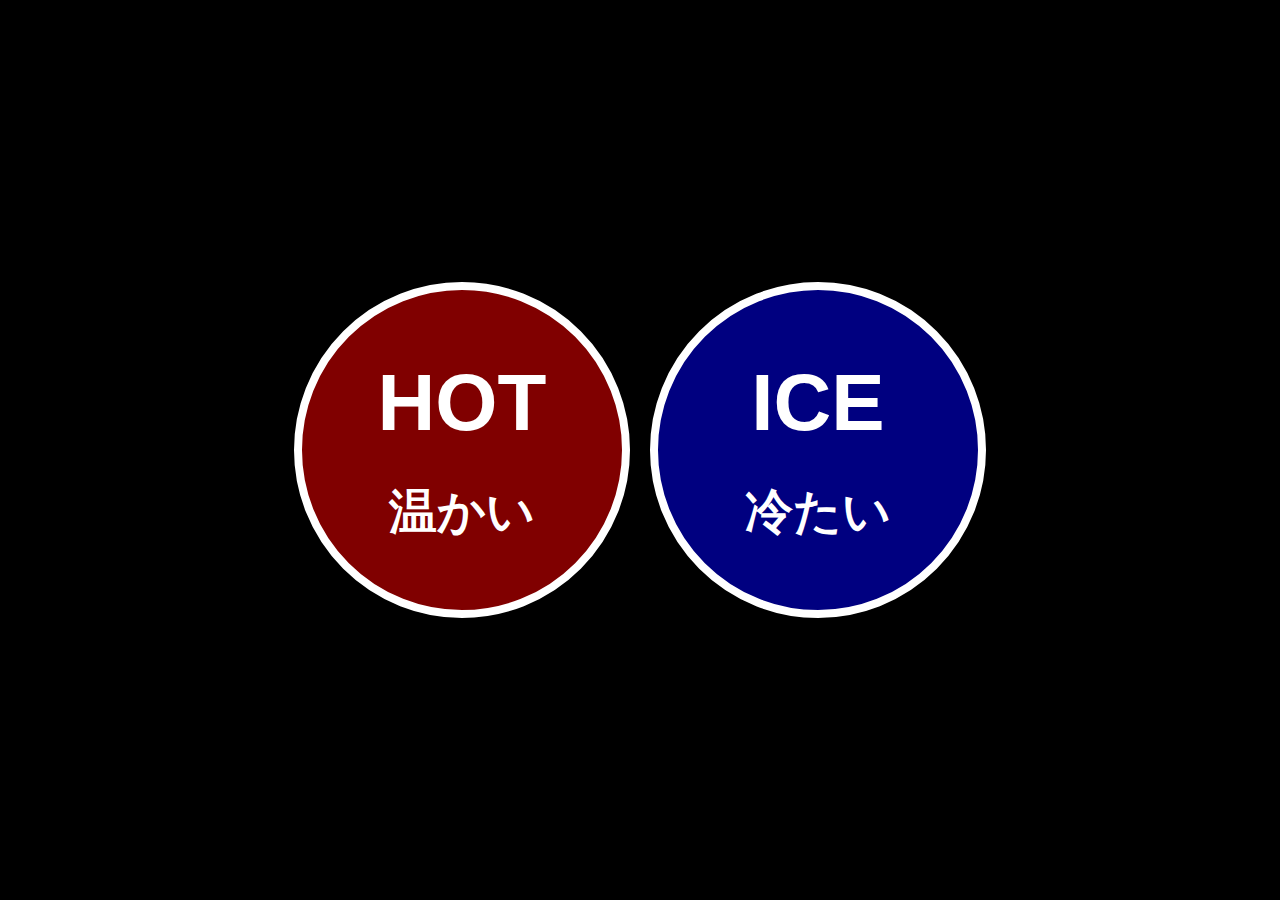
<file: index.html>
<!DOCTYPE html>
<html lang="ja">
<head>
  <meta charset="UTF-8">
  <meta name="viewport" content="width=device-width, initial-scale=1.0">
  <title>HOT / ICE 選択</title>
  <link rel="stylesheet" href="style.css">
</head>
<body>
  <div class="container">    <div class="circle hot" onclick="glowAndGo(this, '2.html')" style="cursor:pointer;">
      <span class="en">HOT</span><br>
      <span class="jp">温かい</span>
    </div>
    <div class="circle ice" onclick="glowAndGo(this, '../3.html')" style="cursor:pointer;">
      <span class="en">ICE</span><br>
      <span class="jp">冷たい</span>
    </div>
  </div>  <script>
    function glowAndGo(elem, url) {
      elem.classList.add('clicked');
      setTimeout(function() {
        location.href = url;
      }, 1200);
    }
  </script>
</body>
</html>
</file>
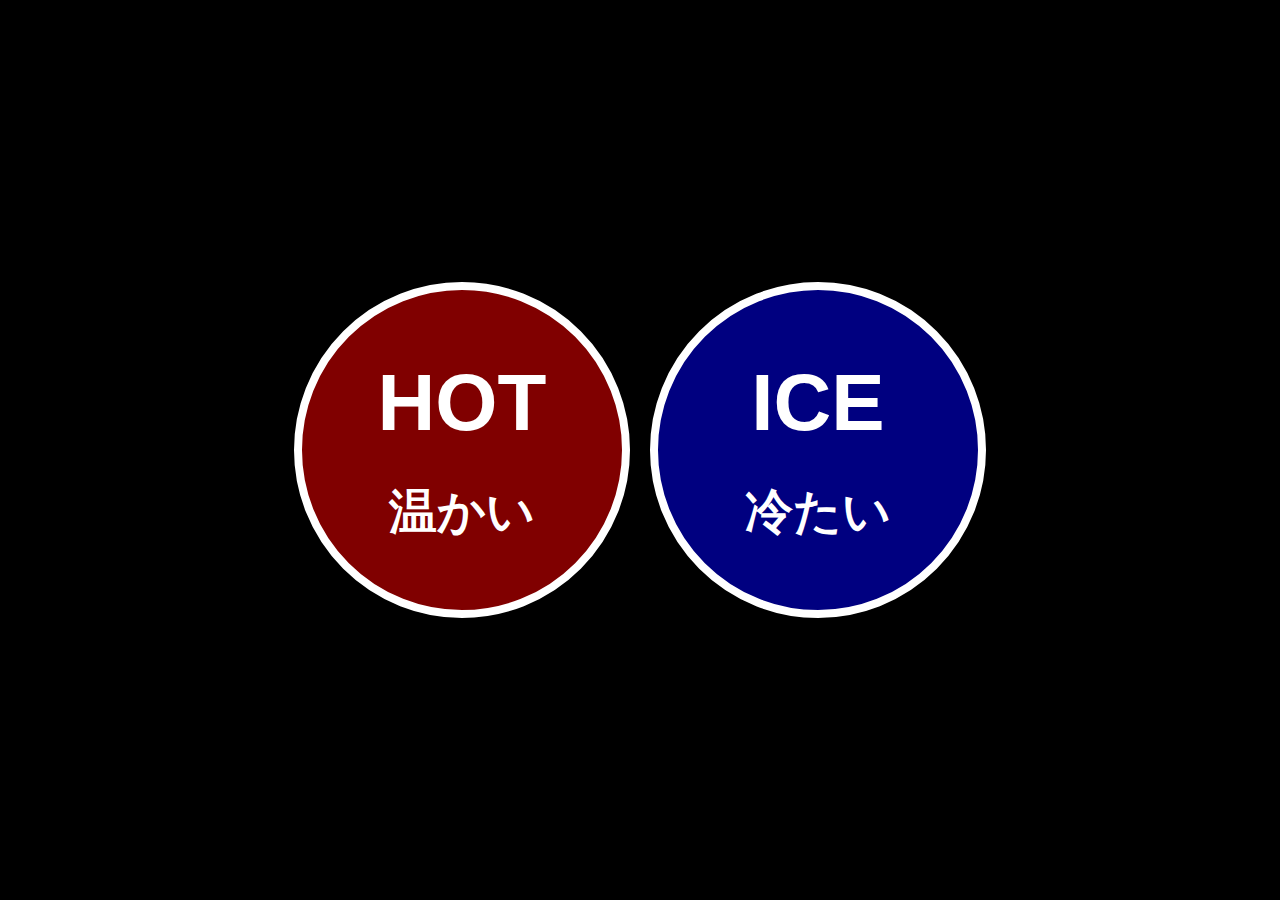
<file: 1.html>
<!DOCTYPE html>
<html lang="ja">
<head>
  <meta charset="UTF-8">
  <meta name="viewport" content="width=device-width, initial-scale=1.0">
  <title>HOT / ICE 選択</title>
  <link rel="stylesheet" href="style.css">
</head>
<body>
  <div class="container">
    <div class="circle hot" onclick="glowAndGo(this, '../2.html')" style="cursor:pointer;">
      <span class="en">HOT</span><br>
      <span class="jp">温かい</span>
    </div>
    <div class="circle ice">
      <span class="en">ICE</span><br>
      <span class="jp">冷たい</span>
    </div>
  </div>
  <script>
    function glowAndGo(elem, url) {
      elem.classList.add('clicked');
      setTimeout(function() {
        location.href = url;
      }, 400);
    }
  </script>
</body>
</html>
</file>
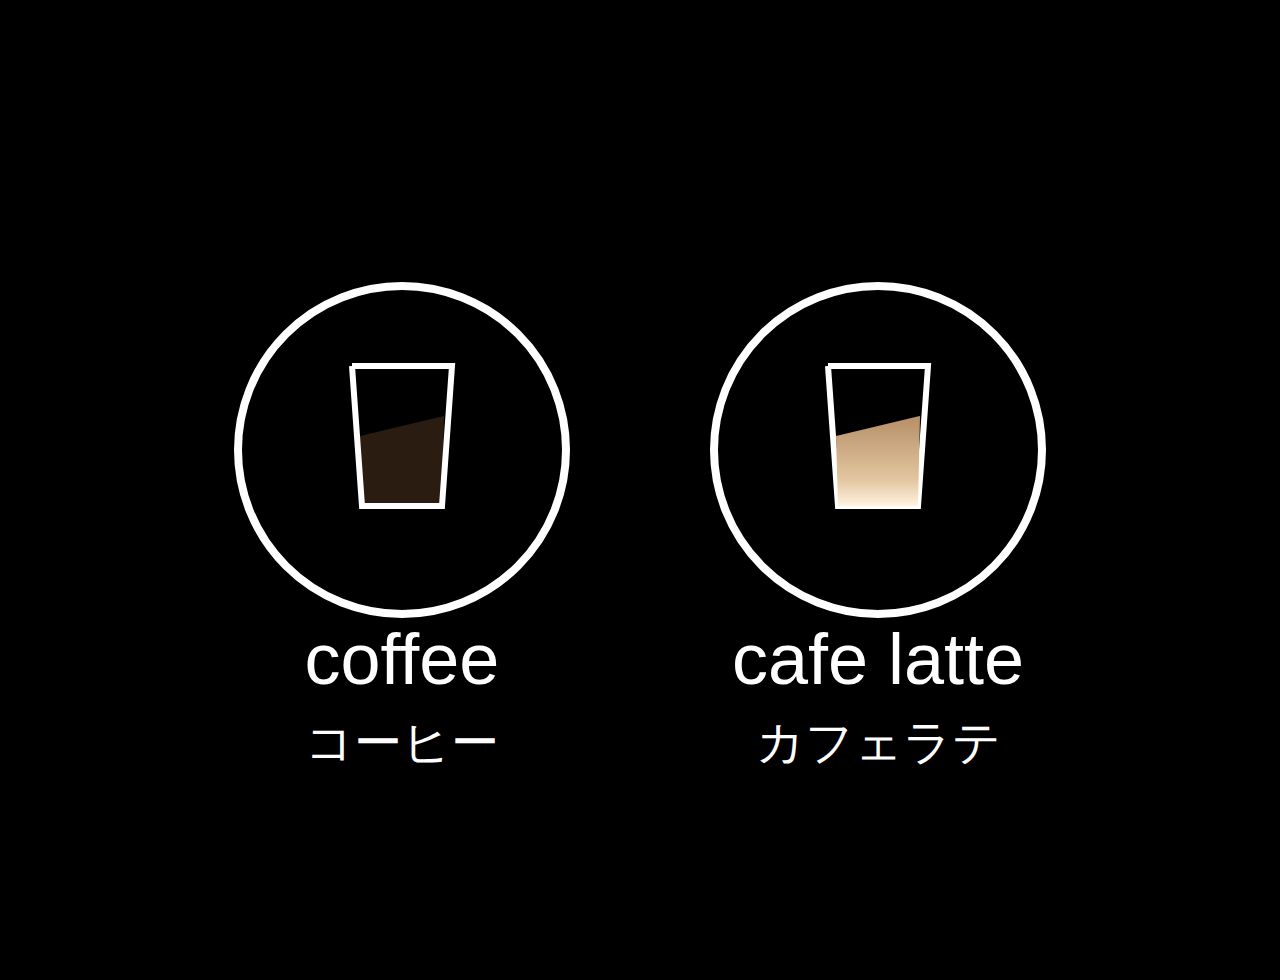
<file: 2.html>
<!DOCTYPE html>
<html lang="ja">
<head>
  <meta charset="UTF-8">
  <meta name="viewport" content="width=device-width, initial-scale=1.0">
  <title>Coffee / Cafe Latte</title>
  <link rel="stylesheet" href="2.css">
</head>
<body>
  <div class="container">
    <div class="circle regular" onclick="glowAndGo(this, '3.html')" style="cursor:pointer;">
      <svg class="glass" viewBox="0 0 200 200" width="240" height="200">
        <!-- 外側の円枠線のみ -->
        <polygon points="58,110 142,90 140,180 60,180" fill="#2a1c11" />
        <polyline points="50,40 150,40 140,180 60,180 50,40" fill="none" stroke="white" stroke-width="6" />
      </svg>
      <div class="label">
        <span class="en">coffee</span><br>
        <span class="jp">コーヒー</span>
      </div>
    </div>    <div class="circle large" onclick="glowAndGo(this, '3.html')" style="cursor:pointer;">
      <svg class="glass" viewBox="0 0 200 200" width="240" height="200">
        <!-- 外側の円枠線のみ -->
        <polygon points="60,110 140,90 140,180 60,180" fill="#2a1c11" />
        <polyline points="50,40 150,40 140,180 60,180 50,40" fill="none" stroke="white" stroke-width="6" />
                <!-- カフェラテの中身（グラデーション） -->
        <polygon points="58,110 142,90 140,180 60,180" fill="url(#latte-gradient)" />
        <defs>
          <linearGradient id="latte-gradient" x1="0" y1="95" x2="0" y2="180" gradientUnits="userSpaceOnUse">
            <stop offset="0%" stop-color="#b9936c"/>
            <stop offset="70%" stop-color="#e3c7a0"/>
            <stop offset="100%" stop-color="#fff3e0"/>
          </linearGradient>
        </defs>
      </svg>
      <div class="label">
        <span class="en">cafe latte</span><br>
        <span class="jp">カフェラテ</span>
      </div>
    </div>
  </div>  <script>
    function glowAndGo(elem, url) {
      elem.classList.add('clicked');
      setTimeout(function() {
        location.href = url;
      }, 1200);
    }
  </script>
</body>
</html>
</file>
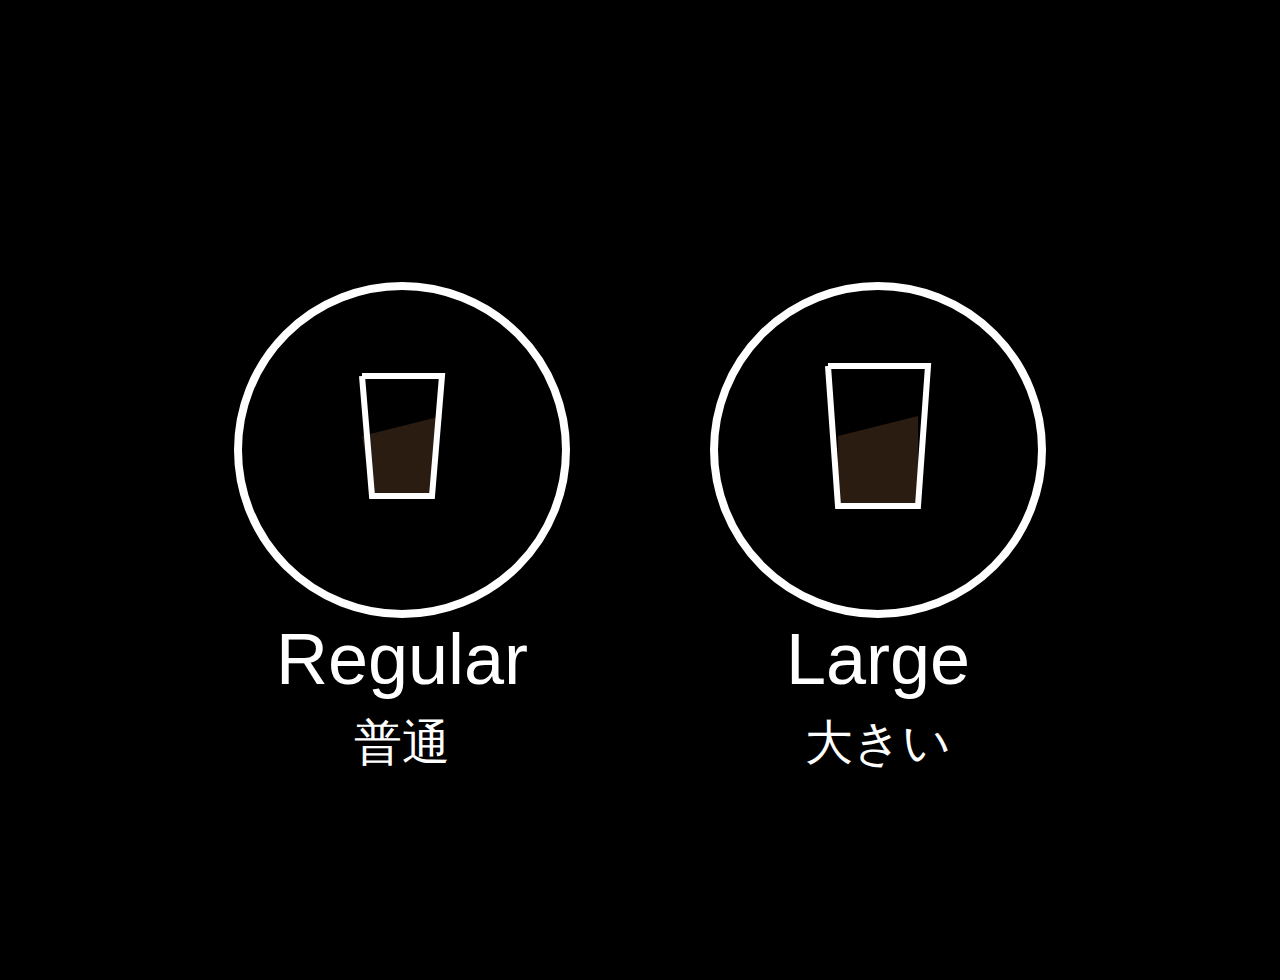
<file: 3.html>
<!DOCTYPE html>
<html lang="ja">
<head>
  <meta charset="UTF-8">
  <meta name="viewport" content="width=device-width, initial-scale=1.0">
  <title>Regular / Large</title>
  <link rel="stylesheet" href="3.css">
</head>
<body>
  <div class="container">
    <div class="circle regular" onclick="glowAndGo(this, '../4.html')" style="cursor:pointer;">
      <svg class="glass" viewBox="0 0 200 200" width="240" height="200">
        <!-- 外側の円枠線のみ -->
        <polygon points="60,110 140,90 130,170 70,170" fill="#2a1c11" />
        <polyline points="60,50 140,50 130,170 70,170 60,50" fill="none" stroke="white" stroke-width="6" />
      </svg>
      <div class="label">
        <span class="en">Regular</span><br>
        <span class="jp">普通</span>
      </div>
    </div>
    <div class="circle large" onclick="glowAndGo(this, '../4.html')" style="cursor:pointer;">
      <svg class="glass" viewBox="0 0 200 200" width="240" height="200">
        <!-- 外側の円枠線のみ -->
        <polygon points="60,110 140,90 140,180 60,180" fill="#2a1c11" />
        <polyline points="50,40 150,40 140,180 60,180 50,40" fill="none" stroke="white" stroke-width="6" />
      </svg>
      <div class="label">
        <span class="en">Large</span><br>
        <span class="jp">大きい</span>
      </div>
    </div>
  </div>  <script>
    function glowAndGo(element, url) {
      element.classList.add('clicked');
      setTimeout(function() {
        location.href = url;
      }, 1200);
    }
  </script>
</body>
</html>
</file>
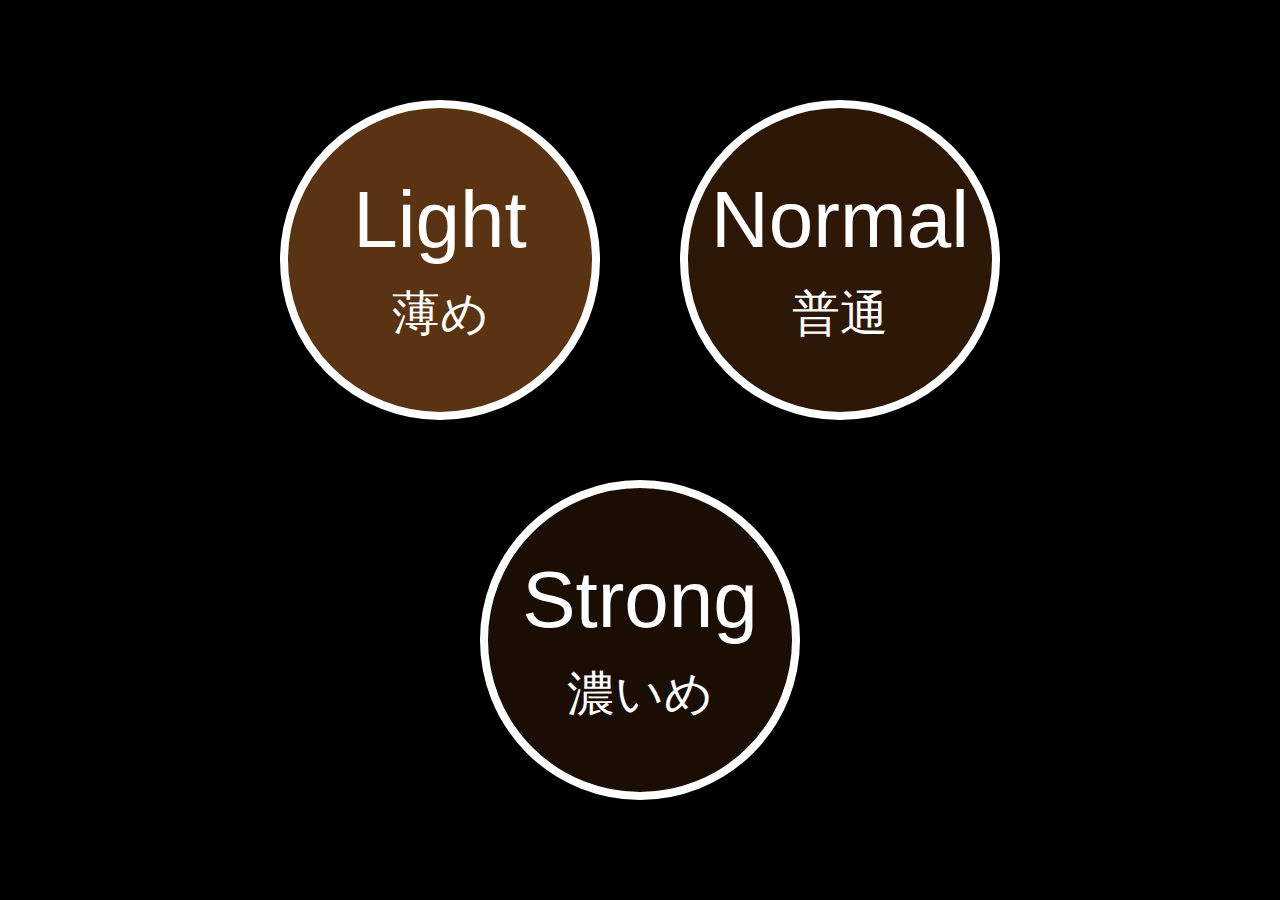
<file: 4.html>
<!DOCTYPE html>
<html lang="ja">
<head>
  <meta charset="UTF-8">
  <meta name="viewport" content="width=device-width, initial-scale=1.0">
  <title>コーヒー濃さ選択</title>
  <link rel="stylesheet" href="4.css">
</head>
<body>
  <div class="container">
    <div class="circles-row">
      <div class="circle light" onclick="glowAndGo(this, '../5.html')" style="cursor:pointer;">
        <span class="en">Light</span>
        <span class="jp">薄め</span>
      </div>
      <div class="circle normal" onclick="glowAndGo(this, '../5.html')" style="cursor:pointer;">
        <span class="en">Normal</span>
        <span class="jp">普通</span>
      </div>
    </div>    <div class="circle strong" onclick="glowAndGo(this, '../5.html')" style="cursor:pointer;">
      <span class="en">Strong</span>
      <span class="jp">濃いめ</span>
    </div>
  </div>  <script>
    function glowAndGo(elem, url) {
      elem.classList.add('clicked');
      setTimeout(function() {
        location.href = url;
      }, 1200);
    }
  </script>
</body>
</html>
</file>
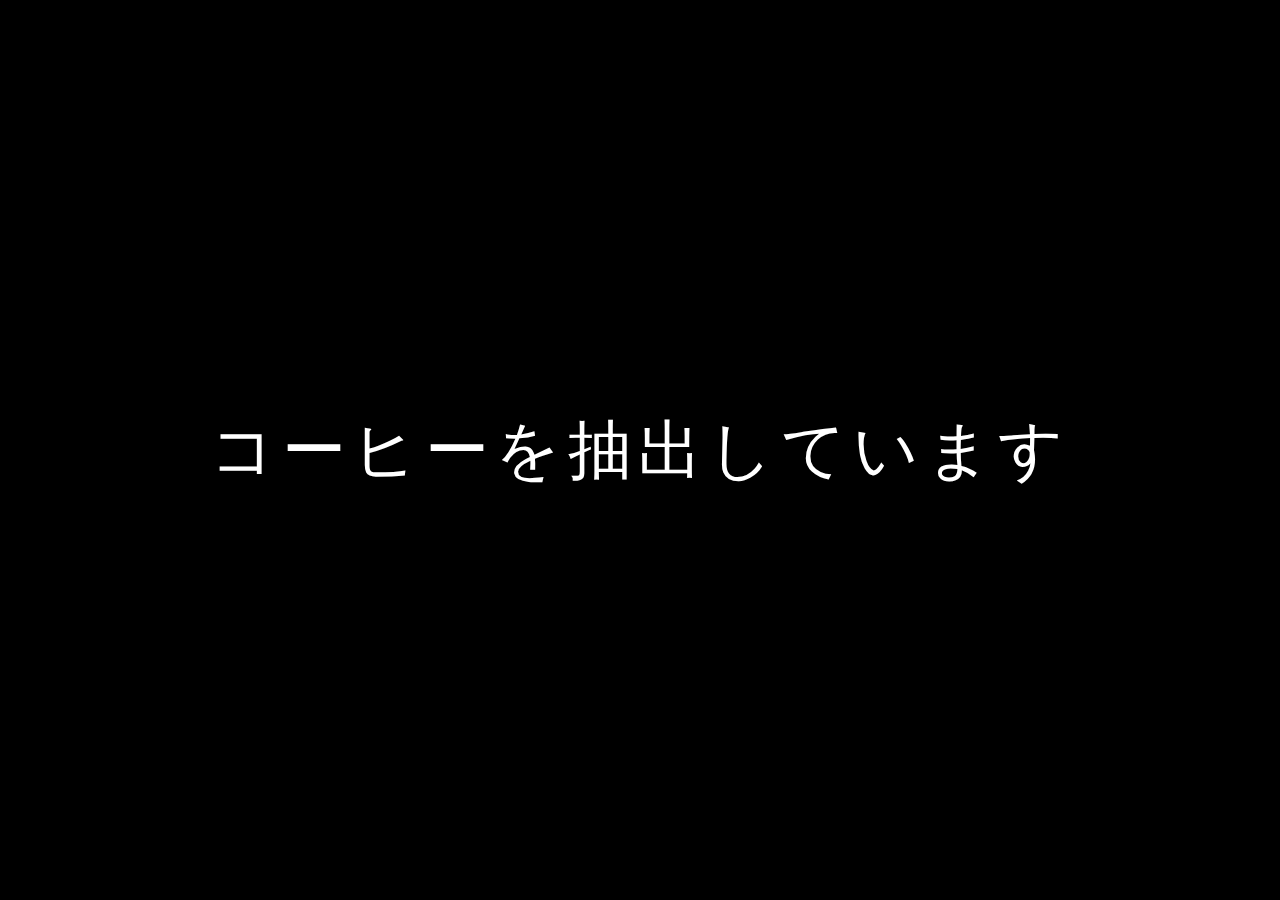
<file: 5.html>
<!DOCTYPE html>
<html lang="ja">
<head>
  <meta charset="UTF-8">
  <meta name="viewport" content="width=device-width, initial-scale=1.0">
  <title>コーヒー抽出中</title>
  <link rel="stylesheet" href="5.css">
</head>
<body>
  <div class="center-text" id="main-text">コーヒーを抽出しています</div>
  <script>
    setTimeout(function() {
      document.getElementById('main-text').style.transition = 'opacity 0.8s';
      document.getElementById('main-text').style.opacity = '0';
    }, 5200); // 6秒のうち最後の0.8秒でフェードアウト
    setTimeout(function() {
      location.href = '../6.html';
    }, 6000);
  </script>
</body>
</html>
</file>
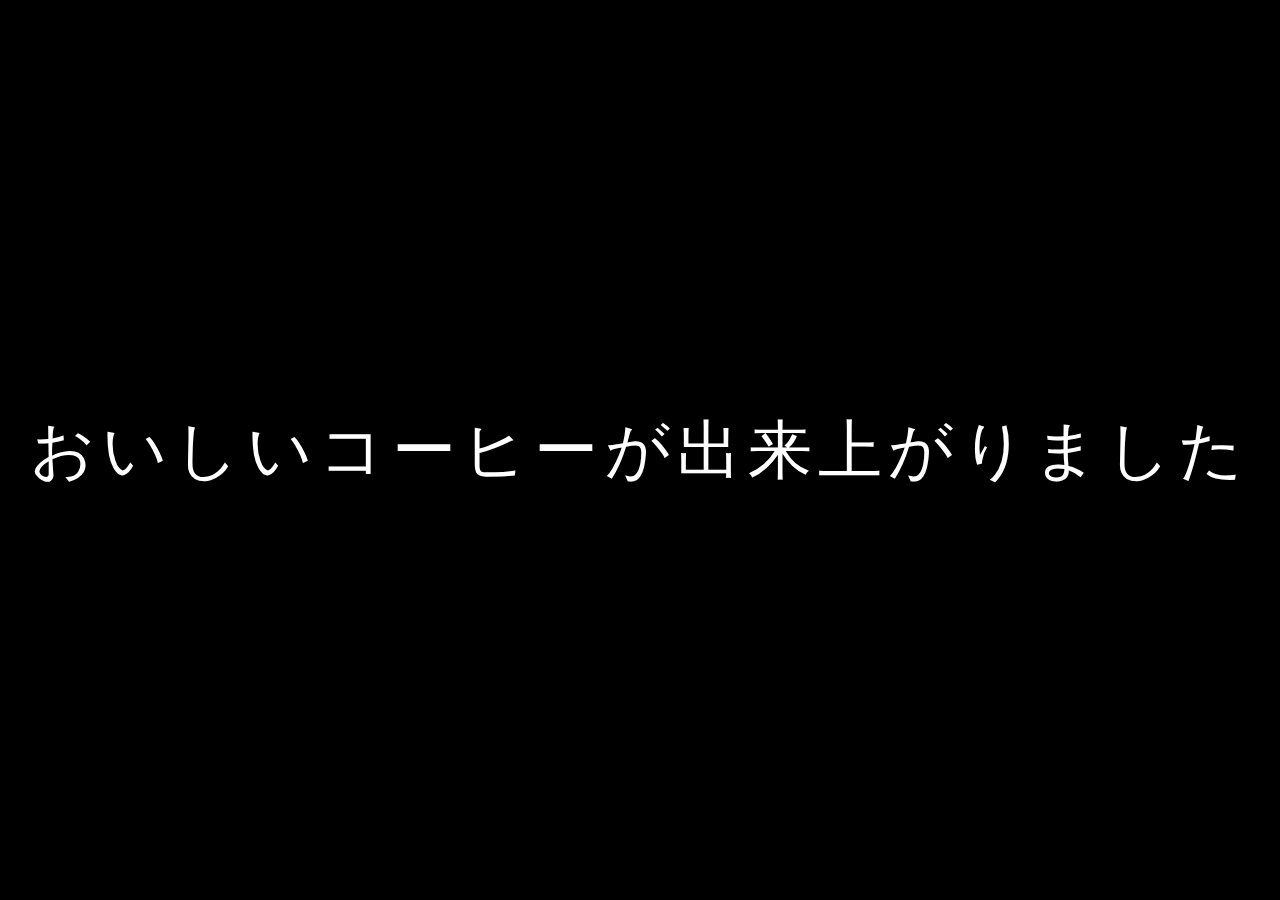
<file: 6.html>
<!DOCTYPE html>
<html lang="ja">
<head>
  <meta charset="UTF-8">
  <meta name="viewport" content="width=device-width, initial-scale=1.0">
  <title>コーヒー完成</title>
  <link rel="stylesheet" href="6.css">
</head>
<body>
  <div class="center-text">おいしいコーヒーが出来上がりました</div>
  <script>
    setTimeout(function() {
      location.href = '../index.html';
    }, 4000);
  </script>
</body>
</html>
</file>
<file: style.css>
body {
  margin: 0;
  padding: 0;
  display: flex;
  justify-content: center;
  align-items: center;
  height: 100vh;
  background-color: black;
  font-family: Arial, sans-serif;
}

.container {
  display: flex;
  gap: 20px;
}

.circle {
  width: 320px;
  height: 320px;
  border-radius: 50%;
  display: flex;
  flex-direction: column;
  justify-content: center;
  align-items: center;
  color: white;
  font-size: 20px;
  font-weight: bold;
  text-align: center;
  border: 8px solid white;
  transition: all 0.3s ease;
}

.circle.hot {
  background-color: #800000; /* Dark red */
}

.circle.ice {
  background-color: #000080; /* Dark blue */
}

.circle .en {
  font-size: 80px;
  font-weight: bold;
  margin-bottom: 8px;
}

.circle .jp {
  font-size: 48px;
  font-weight: bold;
}

.circle:hover {
  transform: scale(1.02);
  box-shadow: 0 0 8px 2px rgba(255, 255, 255, 0.3);
}

.circle:active, .circle.clicked {
  transform: scale(1.05);
  box-shadow: 0 0 20px 5px rgba(255, 255, 255, 0.5), 
              0 0 35px 8px rgba(255, 255, 255, 0.2);
  filter: brightness(1.2);
  border-color: rgba(255, 255, 255, 0.8);
}
</file>
<file: 2.css>
body {
  margin: 0;
  padding: 0;
  display: flex;
  justify-content: center;
  align-items: center;
  height: 100vh;
  background-color: black;
  font-family: Arial, sans-serif;
  padding-bottom: 80px;
}

.container {
  display: flex;
  gap: 80px;
  align-items: flex-start;
}

.circle {
  width: 320px;
  height: 320px;
  border-radius: 50%;
  display: flex;
  flex-direction: column;
  justify-content: flex-start;
  align-items: center;
  color: white;
  border: 8px solid white;
  position: relative;
  background: none;
  margin: 0 30px;
  transition: all 0.3s ease;
}

.glass {
  display: block;
  margin: 48px auto 0 auto;
}

.circle.regular .glass,
.circle.large .glass {
  width: 240px;
  height: 200px;
  margin-top: 36px;
}

.circle .en {
  display: block;
  font-size: 80px;
  font-weight: normal;
  margin-top: 32px;
  line-height: 1;
}
.circle .jp {
  display: block;
  font-size: 56px;
  font-weight: normal;
  margin-top: 0;
  line-height: 1;
}

.circle .label {
  position: absolute;
  left: 0;
  right: 0;
  bottom: -160px;
  width: 100%;
  text-align: center;
}

.label {
  display: flex;
  flex-direction: column;
  align-items: center;
  margin-top: 100px;
}
.label .en {
  font-size: 72px;
  font-weight: normal;
  margin-top: 0;
  margin-bottom: 0;
  line-height: 1.1;
}
.label .jp {
  font-size: 48px;
  margin-top: 0;
  line-height: 1.1;
}

.liquid.latte {
  height: 75%;
  background: linear-gradient(0deg, #b9936c 0%, #e3c7a0 60%, #fff3e0 100%);
  opacity: 0.95;
}

.circle:hover {
  transform: scale(1.02);
  box-shadow: 0 0 8px 2px rgba(255, 255, 255, 0.3);
}

.circle:active, .circle.clicked {
  transform: scale(1.05);
  box-shadow: 0 0 20px 5px rgba(255, 255, 255, 0.5), 
              0 0 35px 8px rgba(255, 255, 255, 0.2);
  filter: brightness(1.2);
  border-color: rgba(255, 255, 255, 0.8);
}
</file>
<file: 3.css>
body {
  margin: 0;
  padding: 0;
  display: flex;
  justify-content: center;
  align-items: center;
  height: 100vh;
  background-color: black;
  font-family: Arial, sans-serif;
  padding-bottom: 80px;
}

.container {
  display: flex;
  gap: 80px;
  align-items: flex-start;
}

.circle {
  width: 320px;
  height: 320px;
  border-radius: 50%;
  display: flex;
  flex-direction: column;
  justify-content: flex-start;
  align-items: center;
  color: white;
  border: 8px solid white;
  position: relative;
  background: none;
  margin: 0 30px;
  transition: all 0.3s ease;
}

.glass {
  display: block;
  margin: 48px auto 0 auto;
}

.circle.regular .glass,
.circle.large .glass {
  width: 240px;
  height: 200px;
  margin-top: 36px;
}

.circle .en {
  display: block;
  font-size: 80px;
  font-weight: normal;
  margin-top: 32px;
  line-height: 1;
}
.circle .jp {
  display: block;
  font-size: 56px;
  font-weight: normal;
  margin-top: 0;
  line-height: 1;
}

.circle .label {
  position: absolute;
  left: 0;
  right: 0;
  bottom: -160px;
  width: 100%;
  text-align: center;
}

.label {
  display: flex;
  flex-direction: column;
  align-items: center;
  margin-top: 100px;
}
.label .en {
  font-size: 72px;
  font-weight: normal;
  margin-top: 0;
  margin-bottom: 0;
  line-height: 1.1;
}
.label .jp {
  font-size: 48px;
  margin-top: 0;
  line-height: 1.1;
}

.circle:hover {
  transform: scale(1.02);
  box-shadow: 0 0 8px 2px rgba(255, 255, 255, 0.3);
}

.circle:active, .circle.clicked {
  transform: scale(1.05);
  box-shadow: 0 0 20px 5px rgba(255, 255, 255, 0.5), 
              0 0 35px 8px rgba(255, 255, 255, 0.2);
  filter: brightness(1.2);
  border-color: rgba(255, 255, 255, 0.8);
}
</file>
<file: 4.css>
body {
  margin: 0;
  padding: 0;
  background: #000;
  font-family: Arial, sans-serif;
  height: 100vh;
  width: 100vw;
  display: flex;
  justify-content: center;
  align-items: center;
}

.container {
  width: 100vw;
  height: 100vh;
  display: flex;
  flex-direction: column;
  align-items: center;
  justify-content: center;
  position: relative;
}

.circles-row {
  display: flex;
  flex-direction: row;
  justify-content: center;
  align-items: flex-end;
  gap: 80px;
}

.circle {
  width: 320px;
  height: 320px;
  border-radius: 50%;
  border: 8px solid #fff;
  color: #fff;
  display: flex;
  flex-direction: column;
  align-items: center;
  justify-content: center;
  box-sizing: border-box;
  position: static;
  transition: all 0.3s ease;
}

.circle.light {
  background: #5a3412;
}

.circle.normal {
  background: #2d1808;
}

.circle.strong {
  background: #1a0e04;
  margin-top: 60px;
}

.circle .en {
  font-size: 80px;
  font-weight: normal;
  margin-bottom: 16px;
}
.circle .jp {
  font-size: 48px;
  font-weight: normal;
}

.circle:hover {
  transform: scale(1.02);
  box-shadow: 0 0 8px 2px rgba(255, 255, 255, 0.3);
}

.circle:active, .circle.clicked {
  transform: scale(1.05);
  box-shadow: 0 0 20px 5px rgba(255, 255, 255, 0.5), 
              0 0 35px 8px rgba(255, 255, 255, 0.2);
  filter: brightness(1.2);
  border-color: rgba(255, 255, 255, 0.8);
}

@media (max-width: 1000px) {
  .circle {
    width: 200px;
    height: 200px;
  }
  .circle .en {
    font-size: 40px;
  }
  .circle .jp {
    font-size: 24px;
  }
  .circles-row {
    gap: 30px;
  }
  .circle.strong {
    margin-top: 30px;
  }
}
</file>
<file: 5.css>
body {
  margin: 0;
  padding: 0;
  background: #000;
  width: 100vw;
  height: 100vh;
  display: flex;
  justify-content: center;
  align-items: center;
}

.center-text {
  color: #fff;
  font-size: 64px;
  font-family: Arial, sans-serif;
  text-align: center;
  letter-spacing: 0.1em;
}

@media (max-width: 700px) {
  .center-text {
    font-size: 32px;
  }
}
</file>
<file: 6.css>
body {
  margin: 0;
  padding: 0;
  background: #000;
  width: 100vw;
  height: 100vh;
  display: flex;
  justify-content: center;
  align-items: center;
}

.center-text {
  color: #fff;
  font-size: 64px;
  font-family: Arial, sans-serif;
  text-align: center;
  letter-spacing: 0.1em;
}

@media (max-width: 700px) {
  .center-text {
    font-size: 32px;
  }
}
</file>
